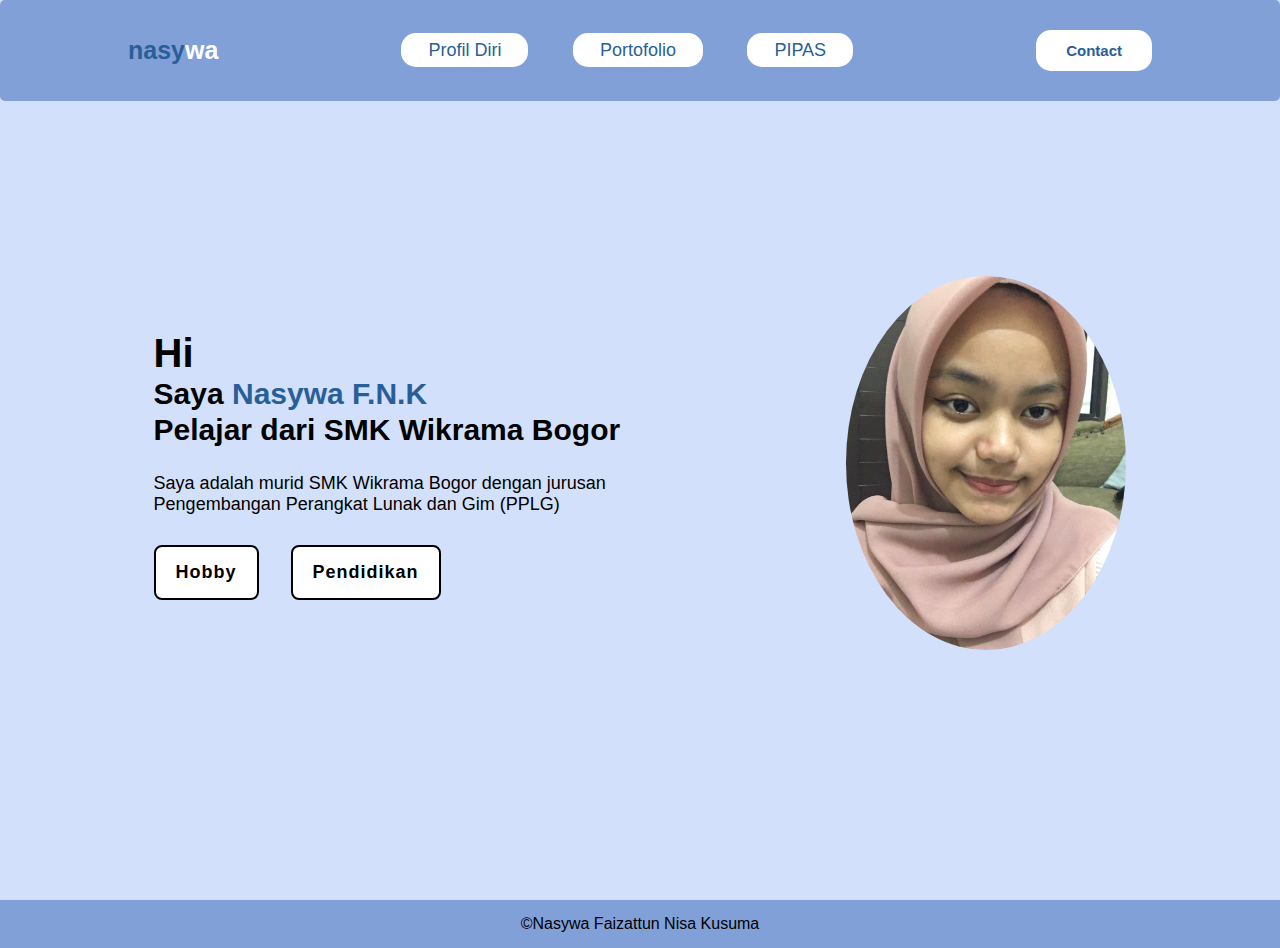
<file: index.html>
<!DOCTYPE html>
<html lang="en">
<head>
    <meta charset="UTF-8">
    <meta name="viewport" content="width=device-width, initial-scale=1.0">
    <title>Nasywa FNK</title>
    <link rel="stylesheet" href="style.css">
</head>
<body>
    <header class="header">
        <a href="index.html" class="logo"><span>nasy</span>wa</a>

        <nav class="navbar">
            <a href="profil.html" class="profil">Profil Diri</a>
            <a href="portofolio.html">Portofolio</a>
            <a href="sumber.html">PIPAS</a>
        </nav>

        <a href="contact.html" class="Contact">Contact</a>
    </header>

    <section class="home">
        <div class="home-content">
            <h3>Hi</h3>

            <h1>Saya <span>Nasywa F.N.K<br></span>Pelajar dari SMK Wikrama Bogor</h1>

            <p>Saya adalah murid SMK Wikrama Bogor dengan jurusan Pengembangan Perangkat Lunak dan Gim (PPLG)</p>

            <div class="btn-box">
                <a href="hobby.html" target="_self"><button class="btn-1">Hobby</button></a>
                <a href="Pendidikan.html" target="_self"><button class="btn2">Pendidikan</button></a>
            </div>
        </div>

        <div class="img-box">
            <img src="img/wawa.jpg" alt="wawa" style="width: 280px;">
        </div>
    </section>

</body>

<footer>
    <p>&COPY;Nasywa Faizattun Nisa Kusuma</p>
</footer>
</html>
</file>
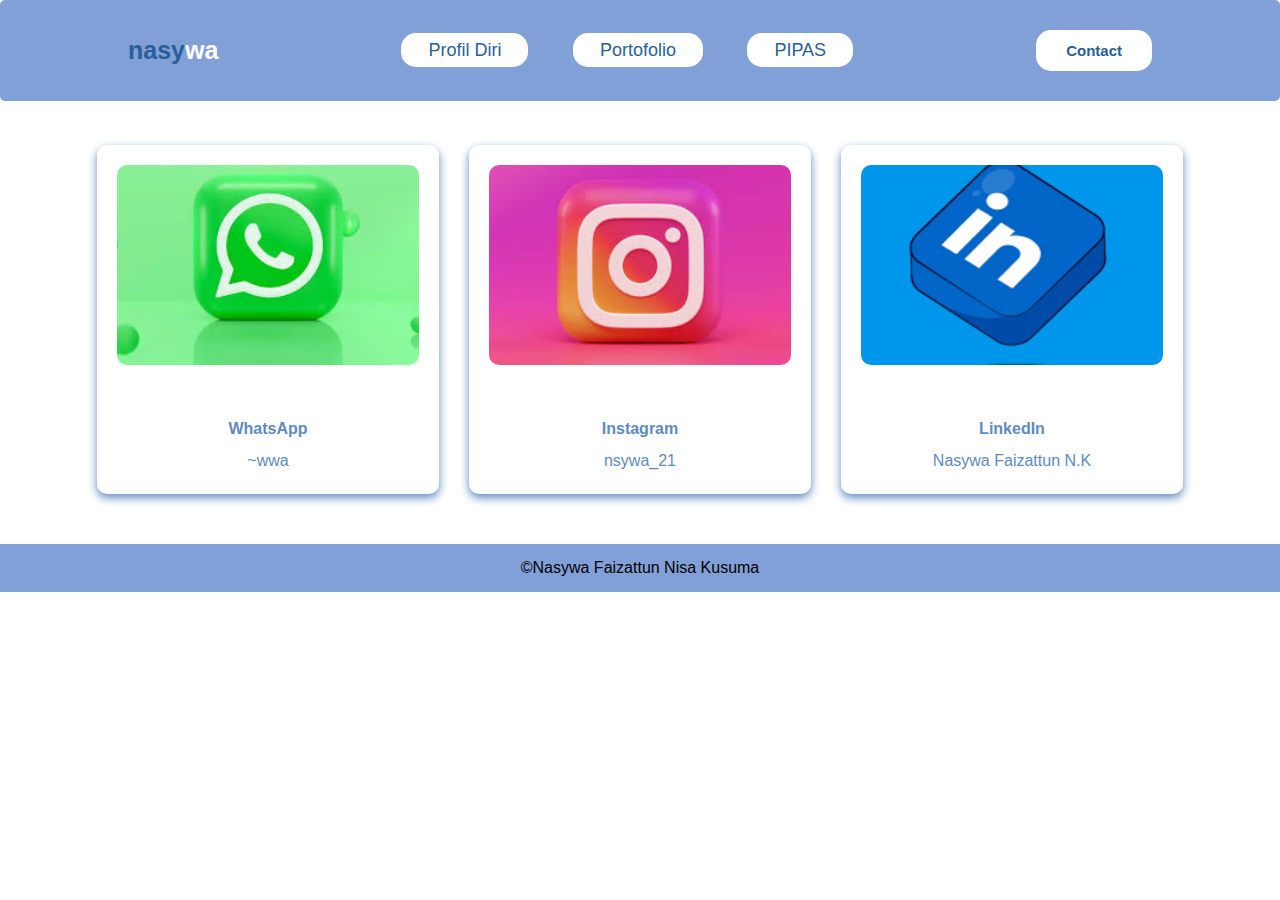
<file: contact.html>
<!DOCTYPE html>
<html lang="en">
<head>
    <meta charset="UTF-8">
    <meta name="viewport" content="width=device-width, initial-scale=1.0">
    <title>Contact</title>
    <link rel="stylesheet" href="style.css">
</head>
<body>
    
    <header class="header">
        <a href="index.html" class="logo"><span>nasy</span>wa</a>

        <nav class="navbar">
            <a href="profil.html" class="profil">Profil Diri</a>
            <a href="portofolio.html">Portofolio</a>
            <a href="sumber.html">PIPAS</a>
        </nav>

        <a href="contact.html" class="Contact">Contact</a>
    </header>

    <div id="cnt" class="content">
        <div class="headersklills">
            <h1>Portofolio</h1>
        </div>
        <div class="cnt-container">
            
            <div class="cnt-box">
                <div class="cnt-image">
                    <img src="img/wa.png" alt="WhatsApp" />
                </div>
                <div class="cnt-info">
                    <br>
                    <br>
                    <h3>WhatsApp</h3>
                    <a href="https://wa.me/+6285894222417?"><p>~wwa</p></a>
                </div>
            </div>
            <div class="cnt-box">
                <div class="cnt-image">
                    <img src="img/ig.png" alt="instagram" />
                </div>
                <div class="cnt-info">
                    <br>
                    <br>
                    <h3>Instagram</h3>
                    <a href="https://www.instagram.com/_nsywa_21?"><p>nsywa_21</p></a>
                </div>   
            </div>
            <div class="cnt-box">
                <div class="cnt-image">
                    <img src="img/linked.png" alt="LinkedIn" />
                </div>
                <div class="cnt-info">
                    <br>
                    <br>
                    <h3>LinkedIn</h3>
                    <a href="https://www.linkedin.com/in/nasywa-faizattun-nisa-kusuma-706022333"><p>Nasywa Faizattun N.K</p></a>
                </div>   
            </div>
        </div>
    </div>
        <footer>
            <p>&COPY;Nasywa Faizattun Nisa Kusuma</p>
        </footer>

</body>
</html>
</file>
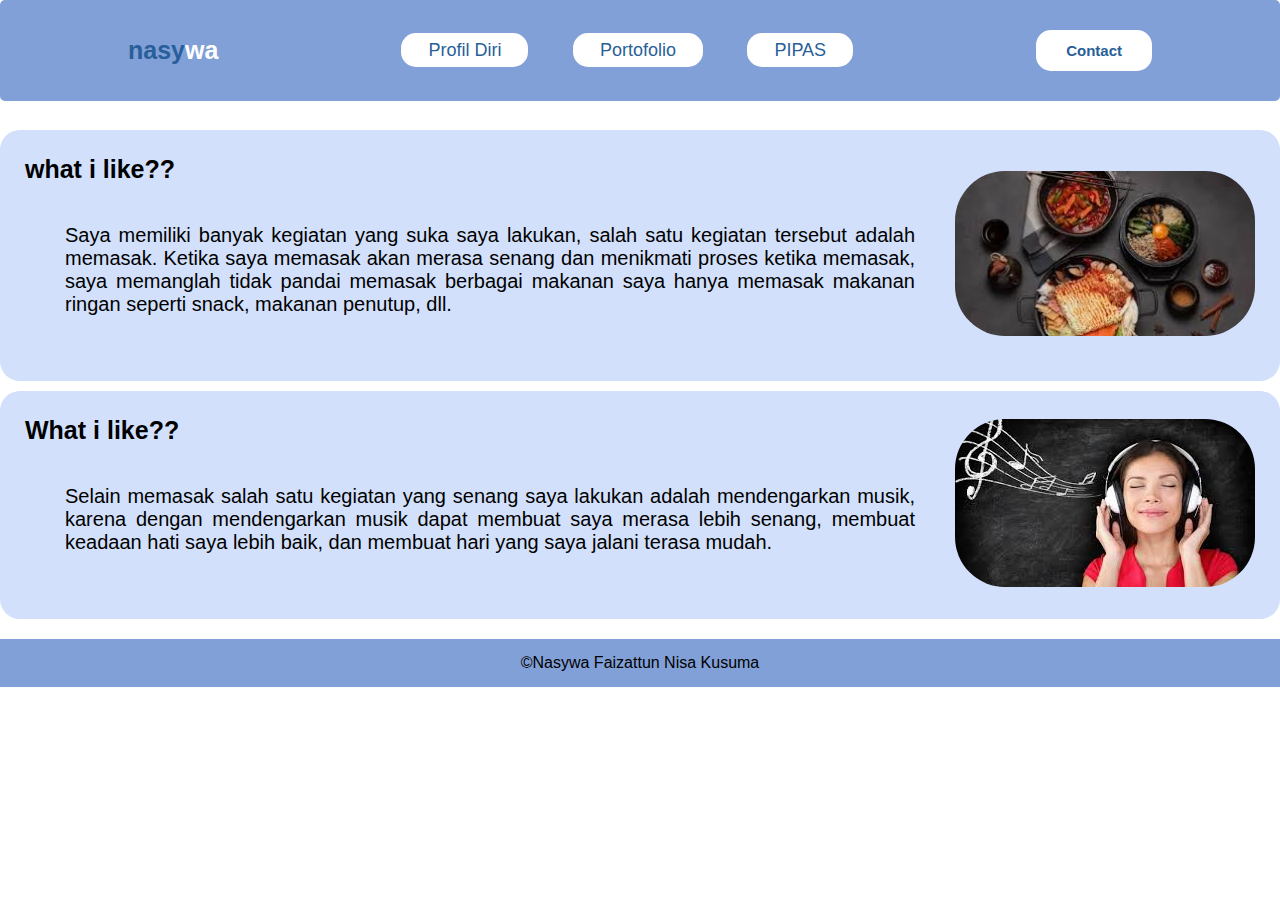
<file: hobby.html>
<!DOCTYPE html>
<html lang="en">
<head>
    <meta charset="UTF-8">
    <meta name="viewport" content="width=device-width, initial-scale=1.0">
    <title>Hobby</title>
    <link rel="stylesheet" href="style.css">
</head>
<body>

    <header class="header">
        <a href="index.html" class="logo"><span>nasy</span>wa</a>

        <nav class="navbar">
            <a href="profil.html" class="profil">Profil Diri</a>
            <a href="portofolio.html">Portofolio</a>
            <a href="sumber.html">PIPAS</a>
        </nav>

        <a href="contact.html" class="Contact">Contact</a>
    </header>

    <section class="sct-hby">

        <div class="div-hby">
            <h3>what i like??</h3>
            <p>Saya memiliki banyak kegiatan yang suka saya lakukan, salah satu kegiatan tersebut adalah memasak. Ketika saya memasak akan merasa senang dan menikmati proses ketika memasak, saya memanglah tidak pandai memasak berbagai makanan saya hanya memasak makanan ringan seperti snack, makanan penutup, dll.</p>
        </div>

        <div class="img-hby">
            <img src="img/makan.png" alt="Masakan">
        </div>

    </section>

    <section class="sct-hby2">

        <div class="div-hby2">
            <h3>What i like??</h3>
            <p>Selain memasak salah satu kegiatan yang senang saya lakukan adalah mendengarkan musik, karena dengan mendengarkan musik dapat membuat saya merasa lebih senang, membuat keadaan hati saya lebih baik, dan membuat hari yang saya jalani terasa mudah.</p>
        </div>

        <div class="img-hby2">
            <img src="img/musik.png" alt="musik">
        </div>

    </section>

    <footer>
        <p>&COPY;Nasywa Faizattun Nisa Kusuma</p>
    </footer>

</body>
</html>
</file>
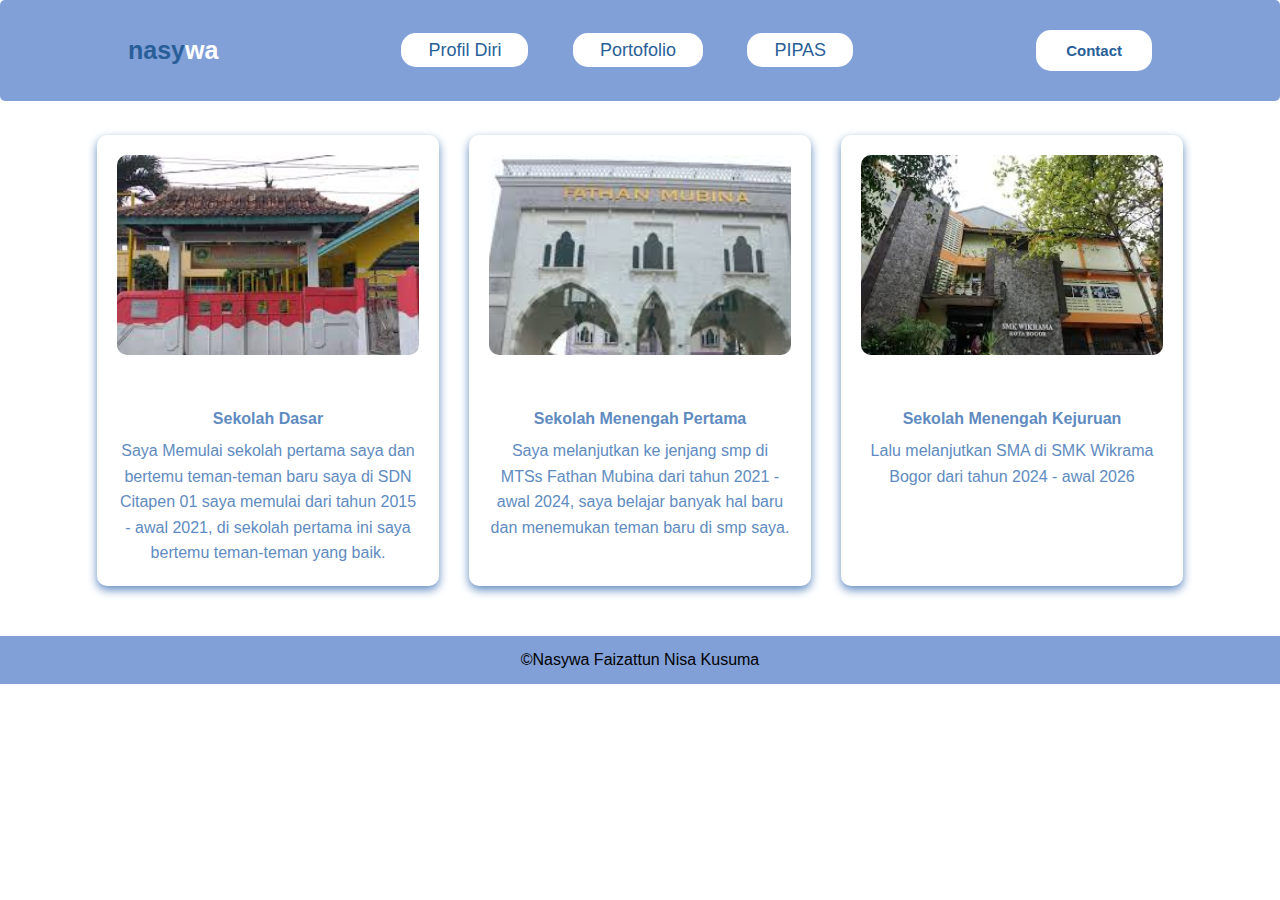
<file: Pendidikan.html>
<!DOCTYPE html>
<html lang="en">
<head>
    <meta charset="UTF-8">
    <meta name="viewport" content="width=device-width, initial-scale=1.0">
    <title>Pendidikan</title>
    <link rel="stylesheet" href="style.css">
</head>
<body>

    <header class="header">
        <a href="index.html" class="logo"><span>nasy</span>wa</a>

        <nav class="navbar">
            <a href="profil.html" class="profil">Profil Diri</a>
            <a href="portofolio.html">Portofolio</a>
            <a href="sumber.html">PIPAS</a>
        </nav>

        <a href="contact.html" class="Contact">Contact</a>
    </header>

    <div id="Education" class="content">
        <div class="headersklills">
            <h1>Portofolio</h1>
        </div>
        <div class="education-container">
            
            <div class="education-box">
                <div class="education-image">
                    <img src="img/sd.png" alt="SDN Citapen" />
                </div>
                <div class="education-info">
                    <br>
                    <br>
                    <h3>Sekolah Dasar</h3>
                    <p>
                        Saya Memulai sekolah pertama saya dan bertemu teman-teman baru saya di SDN Citapen 01 saya memulai dari tahun 2015 - awal 2021, di sekolah pertama ini saya bertemu teman-teman yang baik.
                    </p>
                </div>
            </div>
            <div class="education-box">
                <div class="education-image">
                    <img src="img/fm.png" alt="MTSs FM" />
                </div>
                <div class="education-info">
                    <br>
                    <br>
                    <h3>Sekolah Menengah Pertama</h3>
                    <p>
                        Saya melanjutkan ke jenjang smp di MTSs Fathan Mubina dari tahun 2021 - awal 2024, saya belajar banyak hal baru dan menemukan teman baru di smp  saya.
                    </p>
                </div>
            </div>
            <div class="education-box">
                <div class="education-image">
                    <img src="img/WK.png" alt="Wikrama" />
                </div>
                <div class="education-info">
                   <br>
                   <br>
                    <h3>Sekolah Menengah Kejuruan</h3>

                    <p>Lalu melanjutkan SMA di SMK Wikrama Bogor dari tahun 2024 - awal 2026</p>
                </div>
            </div>
        </div>
    </div>

    <footer>
        <p>&COPY;Nasywa Faizattun Nisa Kusuma</p>
    </footer>

</body>
</html>
</file>
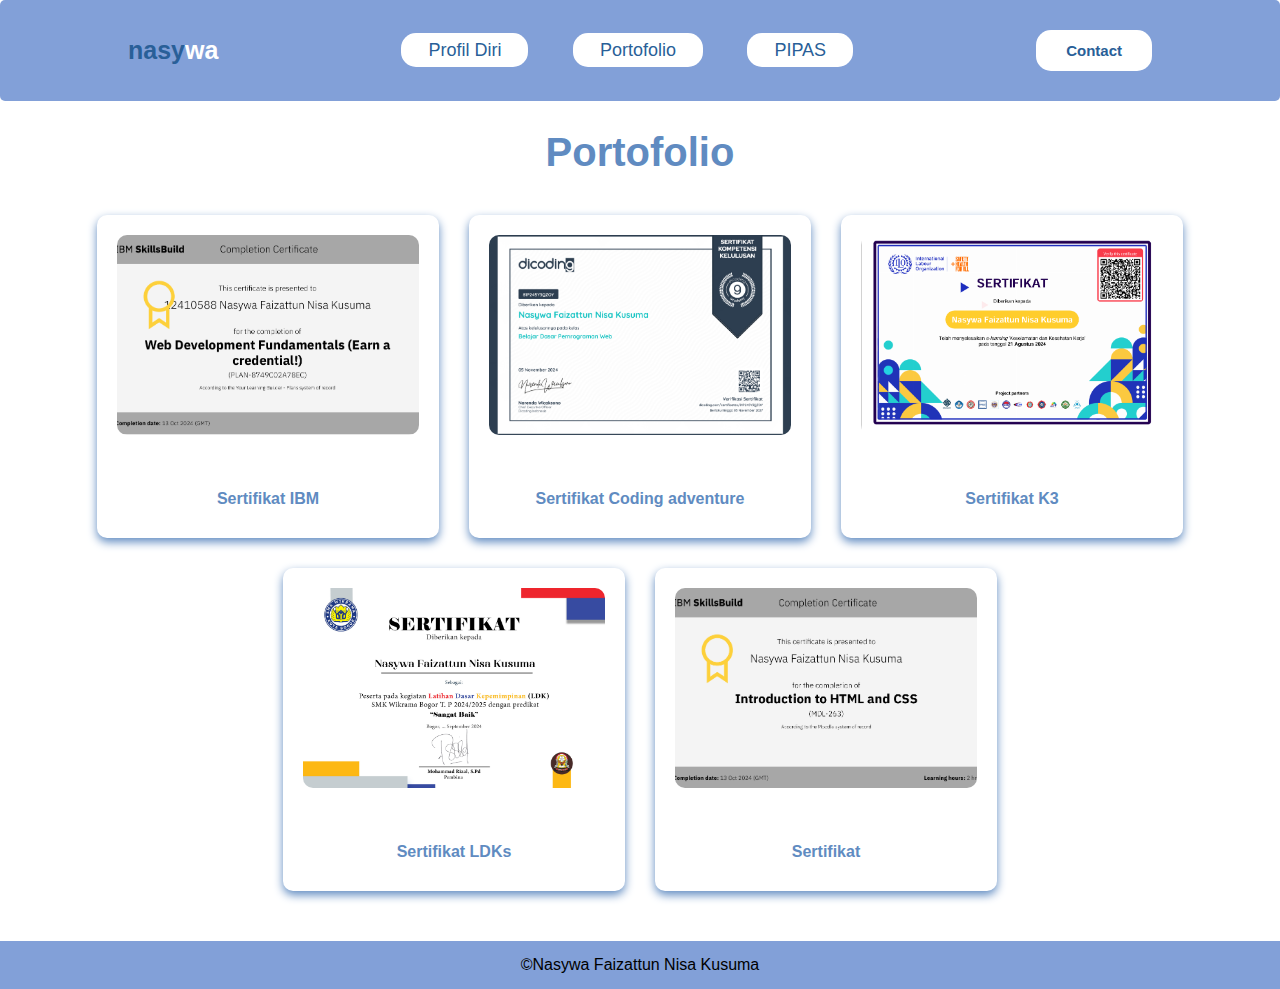
<file: portofolio.html>
<!DOCTYPE html>
<html lang="en">
<head>
    <meta charset="UTF-8">
    <meta name="viewport" content="width=device-width, initial-scale=1.0">
    <title>Portofolio</title>
    <link rel="stylesheet" href="style.css">
</head>
<body>

    <header class="header">
        <a href="index.html" class="logo"><span>nasy</span>wa</a>

        <nav class="navbar">
            <a href="profil.html" class="profil">Profil Diri</a>
            <a href="portofolio.html">Portofolio</a>
            <a href="sumber.html">PIPAS</a>
        </nav>

        <a href="contact.html" class="Contact">Contact</a>
    </header>

    <h3 class="prt">
        PORTOFOLIO
    </h3>

    <div id="prt" class="content">
        <div class="headersklills">
            <h1>Portofolio</h1>
        </div>
        <div class="prt-container">
            
            <div class="prt-box">
                <div class="prt-image">
                    <img src="img/ibm srtfkt.png" alt="ibm" />
                </div>
                <div class="prt-info">
                    <br>
                    <br>
                    <h3>Sertifikat IBM</h3>
                </div>
            </div>
            <div class="prt-box">
                <div class="prt-image">
                    <img src="img/dicoding srtfkt.jpg" alt="sertifdicoding" />
                </div>
                <div class="prt-info">
                    <br>
                    <br>
                    <h3>Sertifikat Coding adventure</h3>
                </div>
            </div>
            <div class="prt-box">
                <div class="prt-image">
                    <img src="img/k3 srtfkt.png" alt="k3" />
                </div>
                <div class="prt-info">
                   <br>
                   <br>
                    <h3>Sertifikat K3</h3>
                </div>
            </div>
        </div>
    <section class="prt-section">
        <div class="prt-box">
            <div class="prt-image">
                <img src="img/ldk.png" alt="ldk" />
            </div>
            <div class="prt-info">
               <br>
               <br>
                <h3>Sertifikat LDKs</h3>
            </div>
        </div>
        <div class="prt-box">
            <div class="prt-image">
                <img src="img/ibm .png" alt="Vandalisme" />
            </div>
            <div class="prt-info">
               <br>
               <br>
               <h3>Sertifikat</h3>
            </div>
        </div>  
    </section>
        </div>
    </div>

    <footer>
        <p>&COPY;Nasywa Faizattun Nisa Kusuma</p>
    </footer>

</body>
</html>
</file>
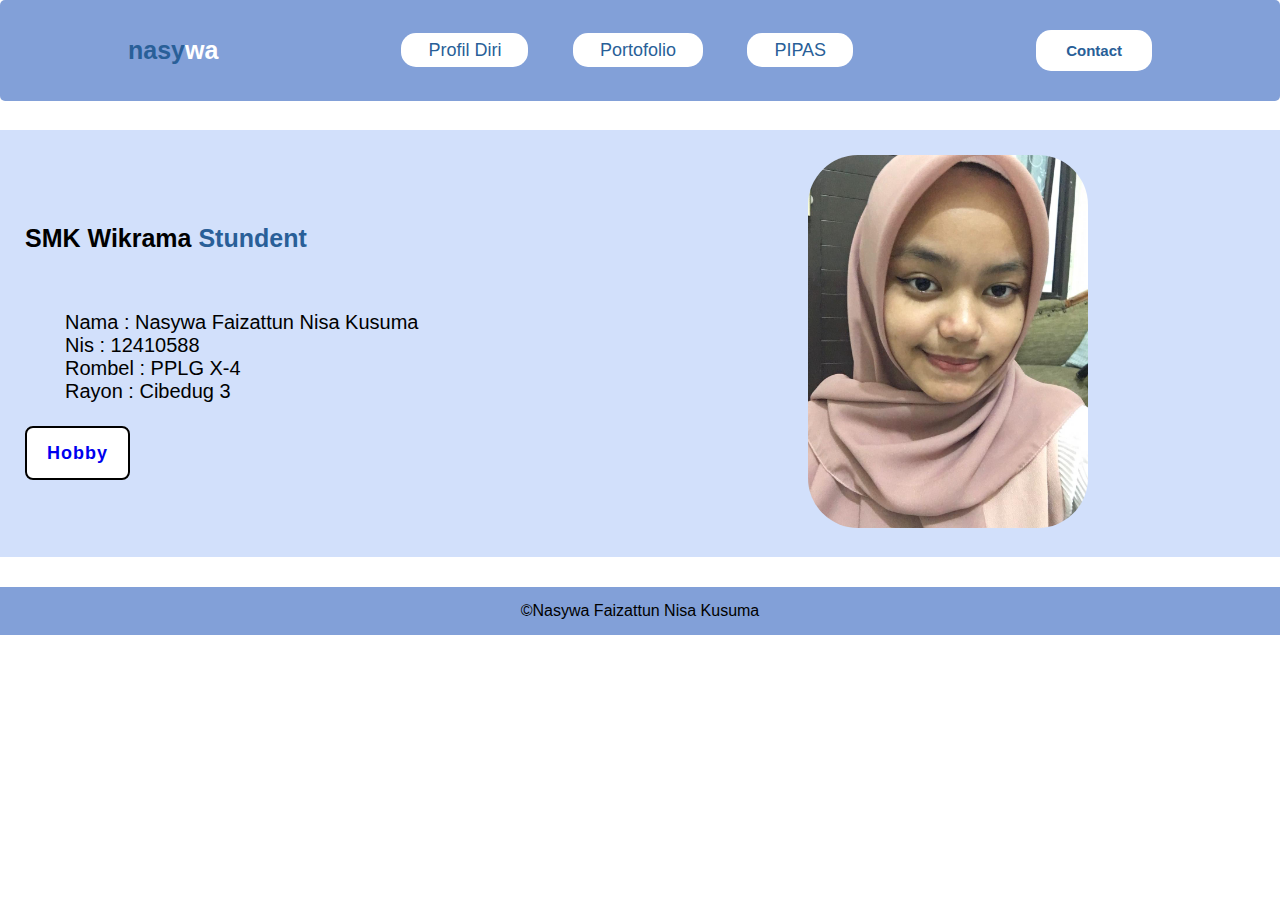
<file: profil.html>
<!DOCTYPE html>
<html lang="en">
<head>
    <meta charset="UTF-8">
    <meta name="viewport" content="width=device-width, initial-scale=1.0">
    <title>Profil</title>
    <link rel="stylesheet" href="style.css">
</head>
<body>

    <header class="header">
        <a href="index.html" class="logo"><span>nasy</span>wa</a>

        <nav class="navbar">
            <a href="profil.html" class="profil">Profil Diri</a>
            <a href="portofolio.html">Portofolio</a>
            <a href="sumber.html">PIPAS</a>
        </nav>

        <a href="contact.html" class="Contact">Contact</a>
    </header>

    <section class="about">

        <div class="about-content">
            
            <h3>SMK Wikrama <span>Stundent</span></h3> <br>

            <p>Nama : Nasywa Faizattun Nisa Kusuma <br>
               Nis : 12410588 <br>
               Rombel : PPLG X-4 <br>
               Rayon : Cibedug 3 <br>
            </p>

            <a href="hobby.html" class="btn-1">Hobby</a>
        </div>

        <div class="img-prf">
            <img src="img/wawa.jpg" alt="wawa" style="width: 280px;">
        </div>

    </section>

    <footer>
        <p>&COPY;Nasywa Faizattun Nisa Kusuma</p>
    </footer>

</body>
</html>
</file>
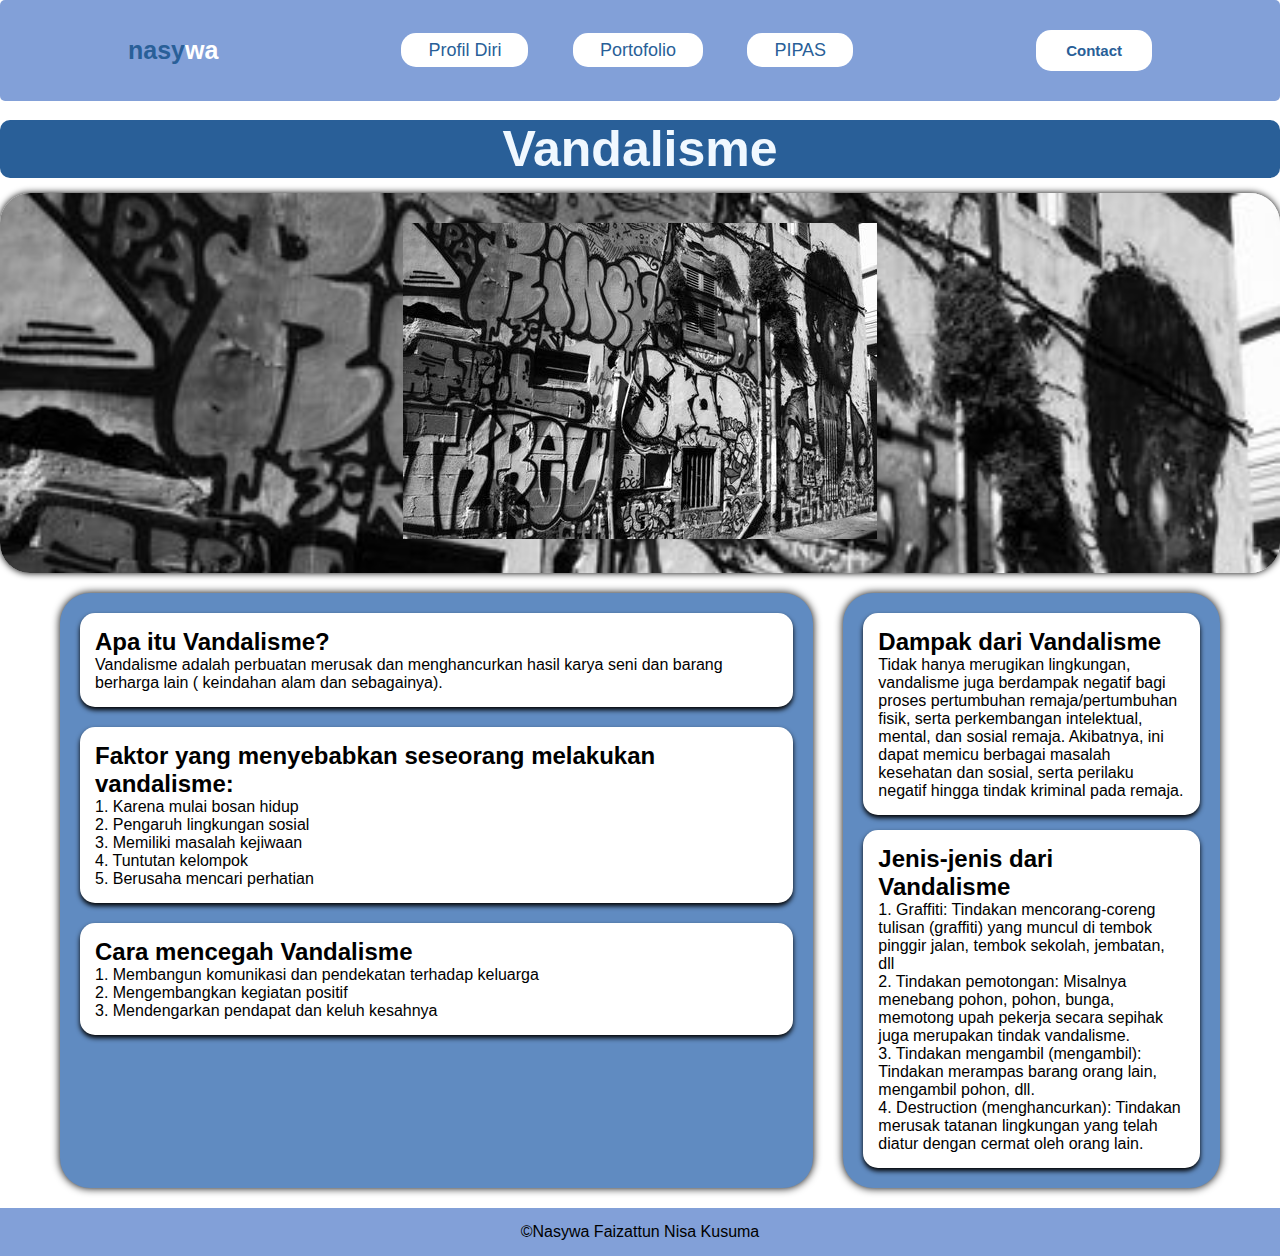
<file: sumber.html>
<!DOCTYPE html>
<html lang="en">
<head>
    <meta charset="UTF-8">
    <meta name="viewport" content="width=device-width, initial-scale=1.0">
    <title>Artikel</title>
    <link rel="stylesheet" href="style.css">
</head>
<body>
    <header class="header">
        <a href="index.html" class="logo"><span>nasy</span>wa</a>

        <nav class="navbar">
            <a href="profil.html" class="profil">Profil Diri</a>
            <a href="portofolio.html">Portofolio</a>
            <a href="sumber.html">PIPAS</a>
        </nav>

        <a href="contact.html" class="Contact">Contact</a>
    </header>

    <article class="bodypps">

        <div class="divh1">
            <h1>Vandalisme</h1>
        </div>

        <div class="imgpps">
            <img src="img/vandalisme.png" alt="">
        </div>

    <main class="mainpps">
    <section class="left-column">

        <div class="div1">
            <h2>Apa itu Vandalisme?</h2>
            <p>Vandalisme adalah perbuatan merusak dan menghancurkan hasil karya seni dan barang berharga lain ( keindahan alam dan sebagainya).
            </p>
        </div>

        <div class="div2">
            <h2>Faktor yang menyebabkan seseorang melakukan vandalisme:</h2>
            <ol>
                <li>1. Karena mulai bosan hidup</li>
                <li>2. Pengaruh lingkungan sosial</li>
                <li>3. Memiliki masalah kejiwaan</li>
                <li>4. Tuntutan kelompok</li>
                <li>5. Berusaha mencari perhatian</li> 
            </ol>
        </div>

        <div class="div3">
            <h2>Cara mencegah Vandalisme</h2>
            <ol>
                <li>1. Membangun komunikasi dan pendekatan terhadap keluarga</li>
                <li>2. Mengembangkan kegiatan positif</li>
                <li>3. Mendengarkan pendapat dan keluh kesahnya</li>
            </ol>
        </div>
    
    </section>

    <aside class="right-column">

        <div class="div4">
            <h2>Dampak dari Vandalisme</h2>
            <p>Tidak hanya merugikan lingkungan, vandalisme juga berdampak negatif bagi proses pertumbuhan remaja/pertumbuhan fisik, serta perkembangan intelektual, mental, dan sosial remaja. Akibatnya, ini dapat memicu berbagai masalah kesehatan dan sosial, serta perilaku negatif hingga tindak kriminal pada remaja.
            </p>
        </div>

        <div class="div5">
            <h2>Jenis-jenis dari Vandalisme</h2>
            <ol>
                <li>1. Graffiti: Tindakan mencorang-coreng  tulisan (graffiti) yang muncul di tembok pinggir jalan, tembok sekolah, jembatan, dll</li>
                <li>2. Tindakan pemotongan: Misalnya menebang pohon, pohon, bunga, memotong upah pekerja secara sepihak juga merupakan tindak vandalisme.
                </li>
                <li>3. Tindakan mengambil (mengambil): Tindakan merampas barang orang lain, mengambil pohon, dll.
                </li>
                <li>4. Destruction (menghancurkan): Tindakan merusak tatanan lingkungan yang telah diatur dengan cermat oleh orang lain.</li>
            </ol>
        </div>

    </aside>
    </main>

    </article>

    <footer>
        <p>&COPY;Nasywa Faizattun Nisa Kusuma</p>
    </footer>

</body>
</html>
</file>
<file: style.css>
*{                  
    margin: 0;
    padding: 0;
    box-sizing: border-box;
    font-family: Arial, Helvetica, sans-serif;
    text-decoration: none;
    list-style: none;
}

.header{
    position: fixed;
    top: 0;
    left: 0;
    width: 100%;
    padding: 30px 10%;
    background: #82A0D8;
    display: flex;
    justify-content: space-between;
    align-items: center;
    z-index: 100;
    border-radius: 5px;
}
 
.logo{
    font-size: 25px;
    color: white;
    font-weight: 600;
    transition: 1s ease;
}

.logo:hover{
    color: #C6E7FF;
    text-shadow: 0 0 25px #C6E7FF,
                 0 0 50px #C6E7FF;
   transform: scale(1.1); 
} 

span{
    color: #295F98;
}

.navbar a{
    font-size: 18px;
    padding: 5px 25px;
    color: #295F98;
    font-weight: 500;
    margin: 0 20px;
    border-bottom: 3px solid transparent;
    transition: 1s ease;
    background-color: white;
    border: 2px solid transparent;
    border-radius: 15px;
    transition: 1s ease;
}

.navbar a:hover{
    background-color: #C6E7FF;
    box-shadow: 0 0 25px #C6E7FF;
    color: #295F98;
    font-weight: bold;
}


 .Contact{
    padding: 10px 28px;
    background-color: white;
    color: #295F98;
    border: 2px solid transparent;
    border-radius: 15px;
    font-size: 15px;
    font-weight: 600;
    transition: 1s ease;
 }

 .Contact:hover{
    background-color: #C6E7FF;
    box-shadow: 0 0 25px #C6E7FF;
    color: #295F98;
 }
 
.home{
    width: 100%;
    min-height: 100vh;
    background: #D2E0FB;
    display: flex;
    align-items: center;
    gap: 7em;
    padding: 30px 12% 0;
}

.home-content{
    max-width: 800px;
}

.home-content h3{
    font-size: 40px;
}

.home-content h1{
    font-size: 30px;
    line-height: 1.2;
}

.home-content p{
    font-size: 18px;
    margin: 25px 0 30px;
}

.btn-box{
    width: 345px;
    display: flex;
    gap: 2em;
}

.btn-1{
    padding: 15px 20px;
    background-color: white;
    border: 2px solid black;
    border-radius: 8px;
    font-size: 18px;
    letter-spacing: 1px;
    font-weight: 600;
    transition: 1s ease;
    cursor: pointer;
}

.btn-1:hover{
    background-color: black;
    color: white;
    border: black;
}

.btn2{
    padding: 15px 20px;
    background-color: white;
    color: black;
    border: 2px solid black;
    border-radius: 8px;
    font-size: 18px;
    letter-spacing: 1px;
    font-weight: 600;
    transition: 1s ease;
    cursor: pointer;
}

.btn2:hover{
    background-color: black;
    color: white;
    border: black;
}

.img-box img{
    border-radius: 90%;
    width: 550px;
}

::-webkit-scrollbar{
    width: 15px;
}

::-webkit-scrollbar-thumb{
    background-color: gray;
}

::-webkit-scrollbar-track{
    background-color: white;
    width: 50px;
}

footer{
    text-align: center;
    padding: 15px;
    background-color: #82A0D8;
    color: black;
}

/*Tampilan Depan*/
/*pendidikan*/

#Education {
    background-color: white;
    padding: 50px 0;
    text-align: center;
}

.headersklills h1 {
    font-size: 2.5rem;
    font-weight: bold;
    color: #608BC1;
    margin-bottom: 40px;
}

.education-container {
    display: flex;
    flex-wrap: wrap;
    justify-content: center;
    gap: 30px;
    padding: 0 20px;
}

.education-box {
    background-color: #ffffff;
    border-radius: 10px;
    box-shadow: 0 4px 10px #608BC1;
    width: calc(30% - 30px);
    text-align: center;
    padding: 20px;
    transition: transform 0.3s ease, box-shadow 0.3s ease;
}

.education-box:hover {
    transform: translateY(-10px);
    box-shadow: 0 6px 15px #608BC1;
}

.education-image img {
    width: 100%;
    height: 200px;
    object-fit: cover;
    border-radius: 10px;
    margin-bottom: 15px;
}

.education-info h3 {
    font-size: 1rem;
    font-weight: bold;
    color:#608BC1;
    margin-bottom: 10px;
    font-family: sans-serif;
}

.education-info p {
    font-size: 1rem;
    color: #608BC1;
    line-height: 1.6;
}

@media (max-width: 768px) {
    .education-container {
        flex-direction: column;
        gap: 20px;
    }

    .education-box {
        width: 100%;
    }
}

/*Portofolio*/

.prt{
    display: flex;
    width: 800px;
    height: 80px;
}

#prt {
    background-color: white;
    padding: 50px 0;
    text-align: center;
}

.headersklills h1 {
    font-size: 2.5rem;
    font-weight: bold;
    color: #608BC1;
    margin-bottom: 40px;
}

.prt-container {
    display: flex;
    flex-wrap: wrap;
    justify-content: center;
    gap: 30px;
    padding: 0 20px;
}

.prt-box {
    background-color: #ffffff;
    border-radius: 10px;
    box-shadow: 0 4px 10px #608BC1;
    width: calc(30% - 30px);
    text-align: center;
    padding: 20px;
    transition: transform 0.3s ease, box-shadow 0.3s ease;
}

.prt-box:hover {
    transform: translateY(-10px);
    box-shadow: 0 6px 15px #608BC1;
}

.prt-image img {
    width: 100%;
    height: 200px;
    object-fit: cover;
    border-radius: 10px;
    margin-bottom: 15px;
}

.prt-info h3 {
    font-size: 1rem;
    font-weight: bold;
    color:#608BC1;
    margin-bottom: 10px;
    font-family: sans-serif;
}

.prt-info p {
    font-size: 1rem;
    color: #608BC1;
    line-height: 1.6;
}

.prt-section{
    display: flex;
    flex-wrap: wrap;
    justify-content: center;
    gap: 30px;
    padding: 0 20px;
    margin-top: 30px;
}

@media (max-width: 768px) {
    .prt-container {
        flex-direction: column;
        gap: 20px;
    }

    .prt-box {
        width: 100%;  
    }
}

/*Profil*/

.about{
    display: flex;
    justify-content: start;
    justify-items: start;
    align-items: center;
    padding: 25px;
    background-color: #D2E0FB;
    margin-top: 130px;
    margin-bottom: 30px;
}

.about-content h3{
    font-size: 25px;
    color: black;
}

.about-content p{
    color: black;
    font-size: 20px;
    margin: 2em;
}           

.img-prf img{
    border-radius: 50px;
    align-items: end;
    margin-left: 350px;
}

/*Contact*/

#cnt {
    background-color: white;
    padding: 50px 0;
    text-align: center;
}

.headersklills h1 {
    font-size: 2.5rem;
    font-weight: bold;
    color: #608BC1;
    margin-bottom: 40px;
}

.cnt-container {
    display: flex;
    flex-wrap: wrap;
    justify-content: center;
    gap: 30px;
    padding: 0 20px;
}

.cnt-box {
    background-color: #ffffff;
    border-radius: 10px;
    box-shadow: 0 4px 10px #608BC1;
    width: calc(30% - 30px);
    text-align: center;
    padding: 20px;
    transition: transform 0.3s ease, box-shadow 0.3s ease;
    margin-top: 10px;
}

.cnt-box:hover {
    transform: translateY(-10px);
    box-shadow: 0 6px 15px #608BC1;
}

.cnt-image img {
    width: 100%;
    height: 200px;
    object-fit: cover;
    border-radius: 10px;
    margin-bottom: 15px;
}

.cnt-info h3 {
    font-size: 1rem;
    font-weight: bold;
    color:#608BC1;
    margin-bottom: 10px;
    font-family: sans-serif;
}

.cnt-info p {
    font-size: 1rem;
    color: #608BC1;
    line-height: 1.6;
}

@media (max-width: 768px) {
    .cnt-container {
        flex-direction: column;
        gap: 20px;
    }

    .cnt-box {
        width: 100%;  
    }
}

/*Hobby*/

.sct-hby{
    display: flex;
    justify-content: start;
    justify-items: start;
    align-items: center;
    padding: 25px;
    background-color: #D2E0FB;
    border-radius: 20px;
    margin-top: 130px;
}

.div-hby h3{
    font-size: 25px;
    color: black;
}

.div-hby p{
    color: black;
    font-size: 20px;
    margin: 2em;
    text-align: justify;
    font-family: Arial, sans-serif;
}           

.img-hby img{
    border-radius: 50px;
    align-items: end;
    width: 300px;
}

.sct-hby2{
    display: flex;
    justify-content: start;
    justify-items: start;
    align-items: center;
    padding: 25px;
    background-color: #D2E0FB;
    border-radius: 20px;
    margin-top: 10px;
    margin-bottom: 20px;
}

.div-hby2 h3{
    font-size: 25px;
    color: black;
}

.div-hby2 p{
    color: black;
    font-size: 20px;
    margin: 2em;
    text-align: justify;
    font-family: Arial, sans-serif;
}           

.img-hby2 img{
    border-radius: 50px;
    align-items: end;
    width: 300px;
}

/*PIPAS*/

.divh1{
    font-size: 25px;
    font-weight: bold;
    margin-top: 120px;
    color: black;
    text-align: center;
    background-color: #295F98;
    border-radius: 10px;
    color: aliceblue;
}

.imgpps{
    text-align: center;
    padding-top: 30px;
    background-image: url(img/vandalisme.png);
    border-radius: 30px;
    padding: 30px;
    margin-top: 15px;
    box-shadow: 0px 0px 7px black;
    background-size: cover;
}

.left-column {
    display: flex;
    flex-direction: column;
    gap: 20px;
    background-color: #608BC1;
    border-radius: 30px;
    padding: 20px;
    box-shadow: 0px 0px 8px black ;
}

.right-column {
    display: flex;
     flex-direction: column;
    gap: 15px;
    background-color: #608BC1;
    border-radius: 30px;
    padding: 20px;
    box-shadow: 0px 0px 8px black;
}

main {
    display: grid;
    grid-template-columns: 2fr 1fr;
    gap: 30px;
    padding: 20px;
    max-width: 1200px;
    margin: 0 auto;
}

.div1{
    background-color: white;
    border-radius: 15px;
    padding: 15px;
    box-shadow: 0px 3px 5px black;
}

.div2{
    background-color: white;
    border-radius: 15px;
    padding: 15px;
    box-shadow: 0px 3px 5px black;
}

.div3{
    background-color: white;
    border-radius: 15px;
    padding: 15px;
    box-shadow: 0px 3px 5px black;
}

.div4{
    background-color: white;
    border-radius: 15px;
    padding: 15px;
    box-shadow: 0px 3px 5px black;
}

.div5{
    background-color: white;
    border-radius: 15px;
    padding: 15px;
    box-shadow: 0px 3px 5px black;
}
</file>
